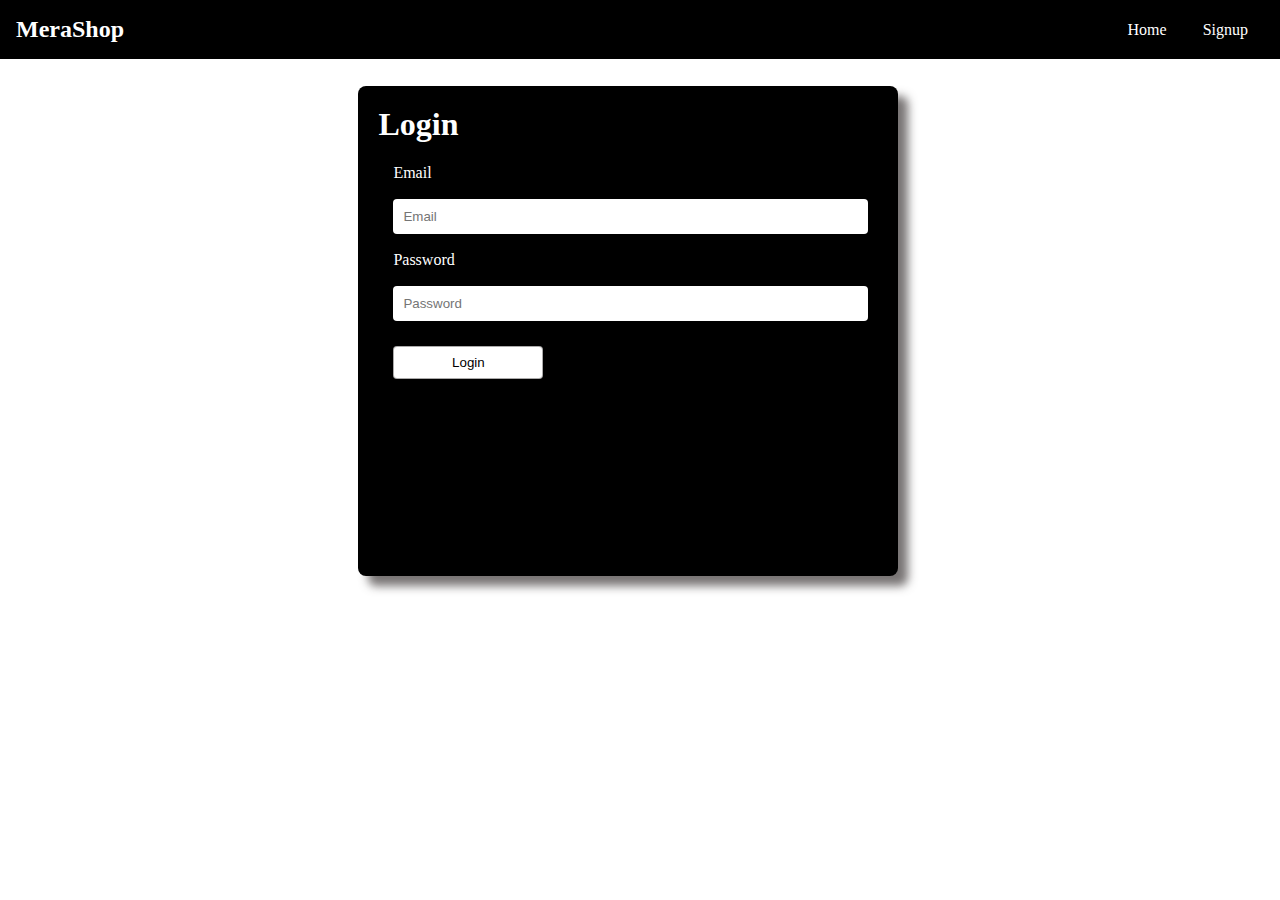
<file: login.html>
<!DOCTYPE html>
<html>
<head>
    <meta charset="UTF-8">
    <meta name="viewport" content="width=device-width, initial-scale=1.0">
    <title>login</title>
    <meta name="description" content="">
    <meta http-equiv="X-UA-compatible" content="IE=edge">
    <link rel="stylesheet" href="login.css">
    <link rel="icon" type="image/x-icon" href="/icon.png">

</head>
<body>
    <nav>
        <div class="brand">
            <a href="/">MeraShop</a>
        </div>
        <div class="nav-items">
            <a href="/">Home</a>
            <a href="/signup.html">Signup</a>
        </div>
    </nav>
    
    <form class="container">
    <h1>Login</h1>
    <label>Email</label>
    <input type="text" id="email" placeholder="Email">
    <label>Password</label>
    <input type="password" id="password" placeholder="Password">
    <button type="submit" id="login">Login</button>
    </form>
    <script src="./login.js"></script>
</body>
</html>
</file>
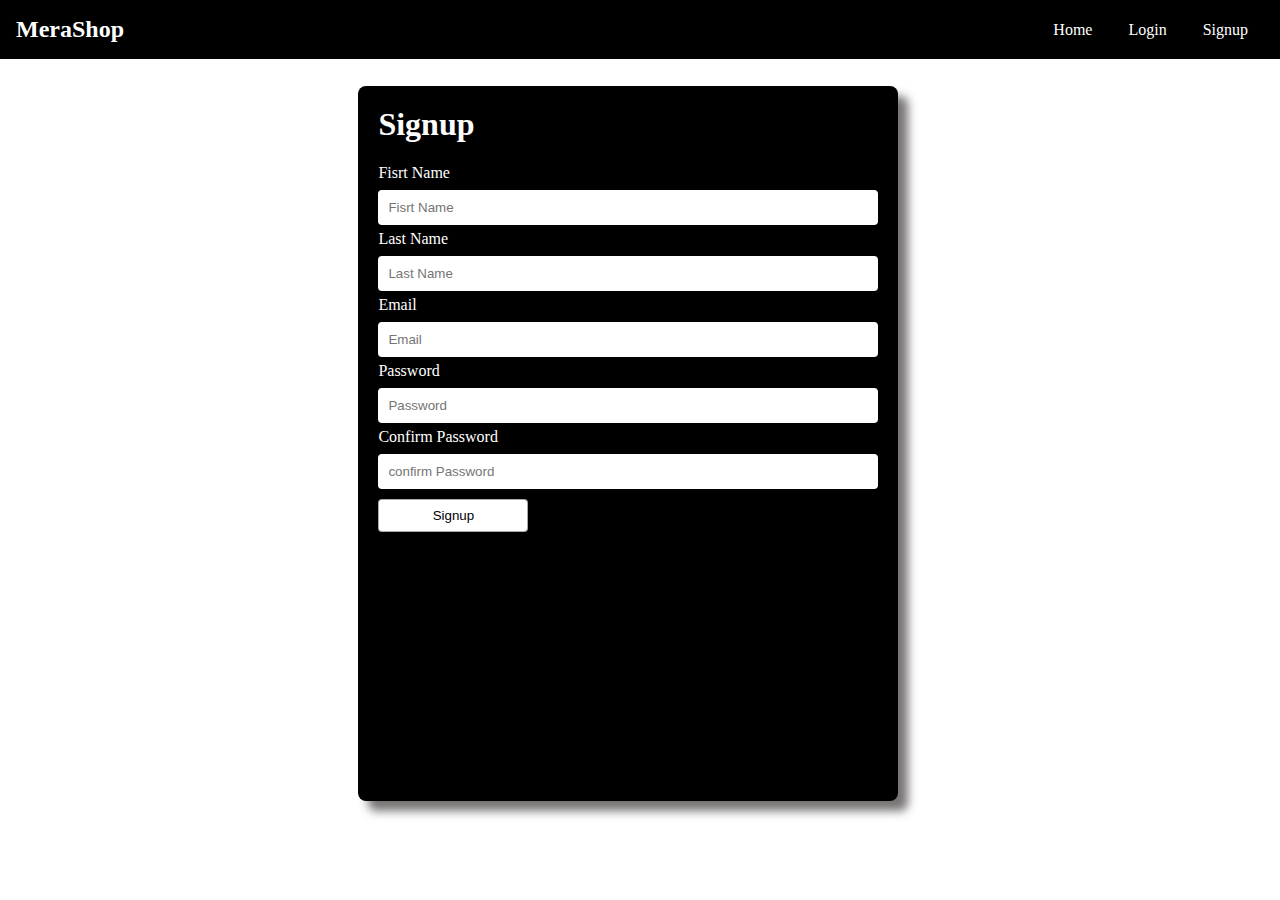
<file: signup.html>
<!DOCTYPE html>
<html>
    <head>
        <meta charset="utf-8">
        <meta http-equiv="x-UA-compatible" content="IE=edge" />
        <title>MeraShop</title>
        <meta name="description" content="" />
        <meta name="viewport" content="width=device-width, initial-scale=1" />
        <link rel="stylesheet" href="signup.css">
        <link rel="icon" type="image/x-icon" href="/icon.png">
    </head>
    <body>
        <nav>
            <div class="brand">
                <a href="/">MeraShop</a>
            </div>
            <div class="nav-items">
                <a href="/">Home</a>
                <a href="/login.html">Login</a>
                <a href="/signup.html">Signup</a>
            </div>
        </nav>



        <form class="container">
            <h1>Signup</h1>
          <label>Fisrt Name</label>
          <input type="text" id="fname" placeholder="Fisrt Name">
          <br/>
          <label>Last Name</label>
          <input type="text" id="lname" placeholder="Last Name">
          <br/>
          <label>Email</label>
          <input type="email" id="email" placeholder="Email">
          <br/>
          <label>Password</label>
          <input type="password" id="password" placeholder="Password">
          <br/>
          <label>Confirm Password</label>
          <input type="confirmpassword" id="confirmpassword" placeholder="confirm Password">
          <br/>
          <button id="signup">Signup</button>
          <p id="error"></p>
          <p id="success"></p>
        </form>
        <script src="./signup.js"></script>
    </body>
</html>
</file>
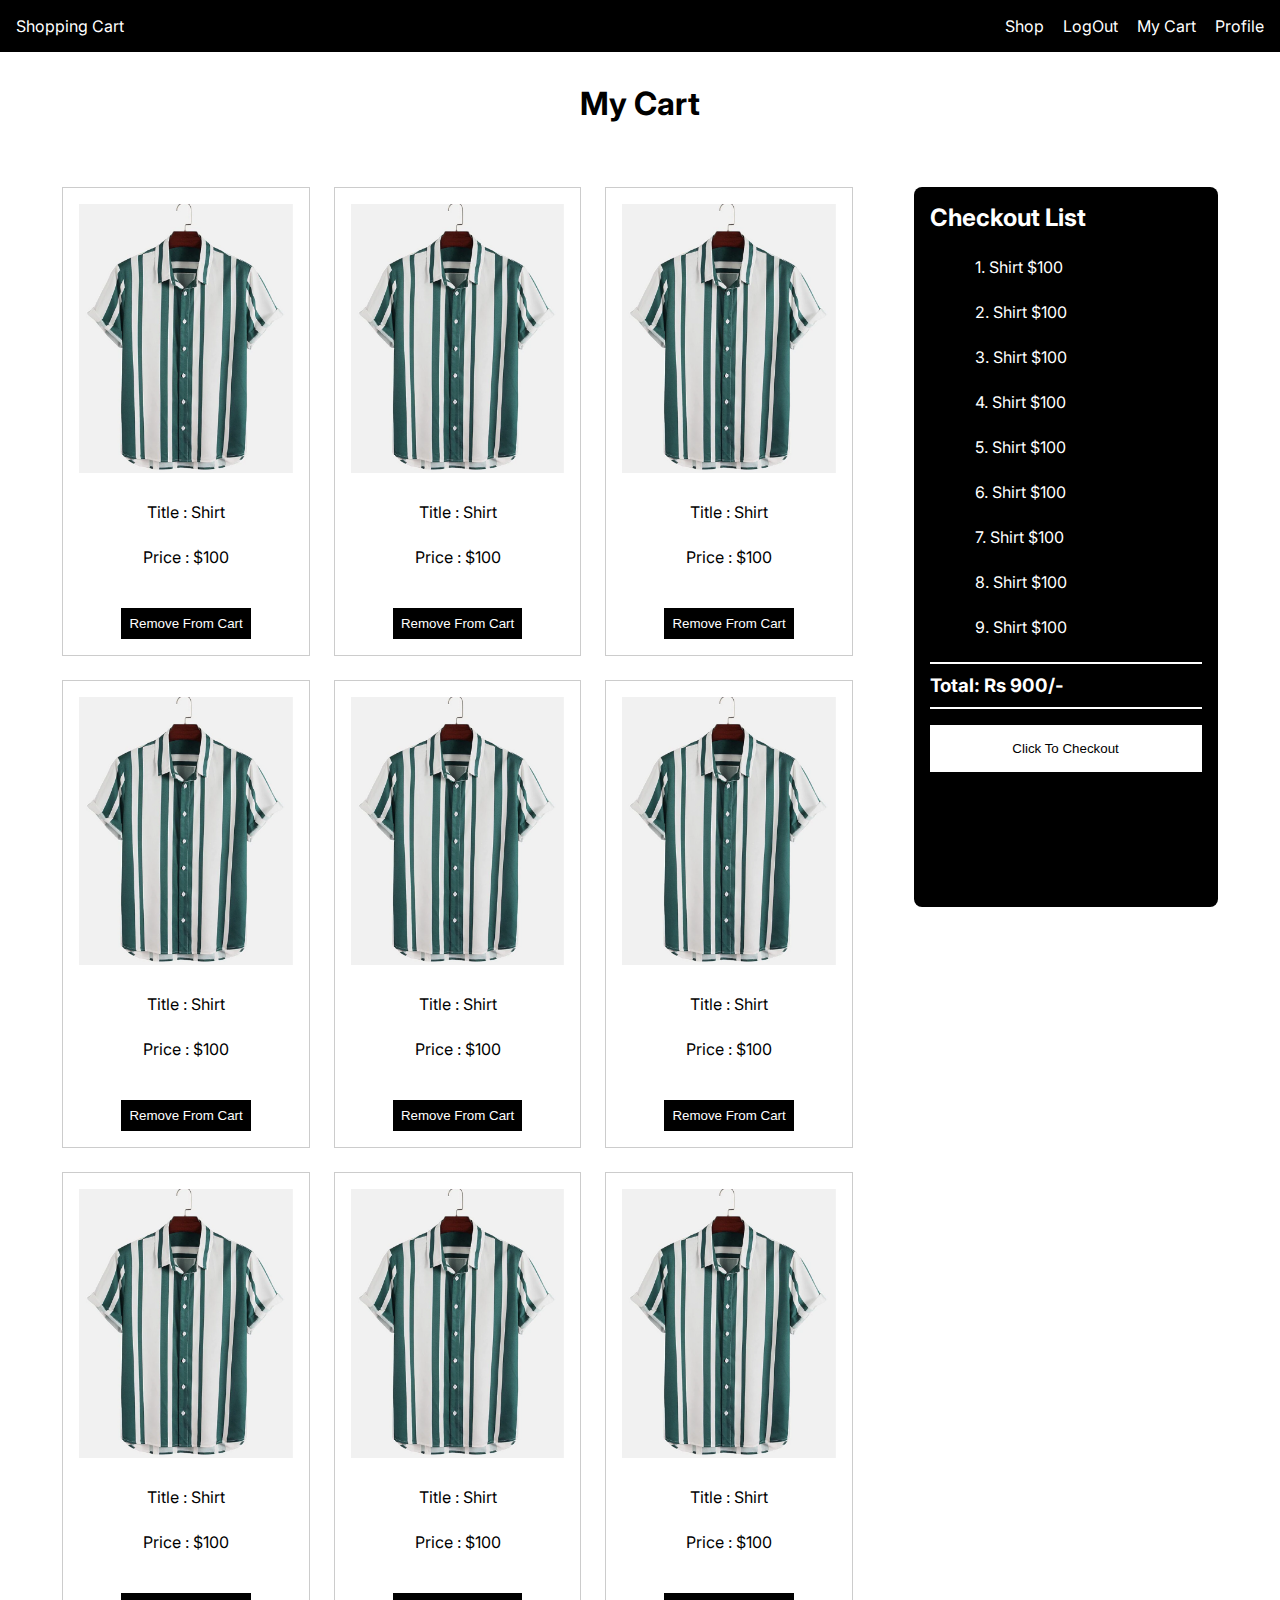
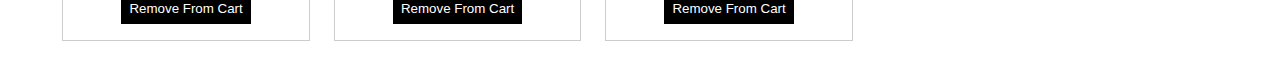
<file: cart/cart.html>
<!DOCTYPE html>
<html lang="en">
<head>
  <meta charset="UTF-8" />
  <meta name="viewport" content="width=device-width, initial-scale=1.0" />
  <title>My Cart</title>
  <link rel="stylesheet" href="cart.css" />
</head>
<body>
  <header>
    <nav class="navbar">
      <div class="brand">Shopping Cart</div>
      <div class="nav-links">
        <a href="/shop/shop.html">Shop</a>
        <a href="/login.html">LogOut</a>
        <a href="/">My Cart</a>
        <a href="/profile/profile.html">Profile</a>
      </div>
    </nav>
  </header>

  <h1 class="title">My Cart</h1>

  <main class="cart-container">
    <section class="cart-items" id="cart-items">
      <!-- JS will populate cart items here -->
    </section>

    <aside class="checkout-summary">
      <h2>Checkout List</h2>
      <div id="checkout-list"></div>
      <div class="total-line">
      <h3>Total: Rs <span id="total-price">0</span>/-</h3>
      </div>
      <button id="checkoutBtn">Click To Checkout</button>
    </aside>
  </main>

  <script src="cart.js"></script>
</body>
</html>
</file>
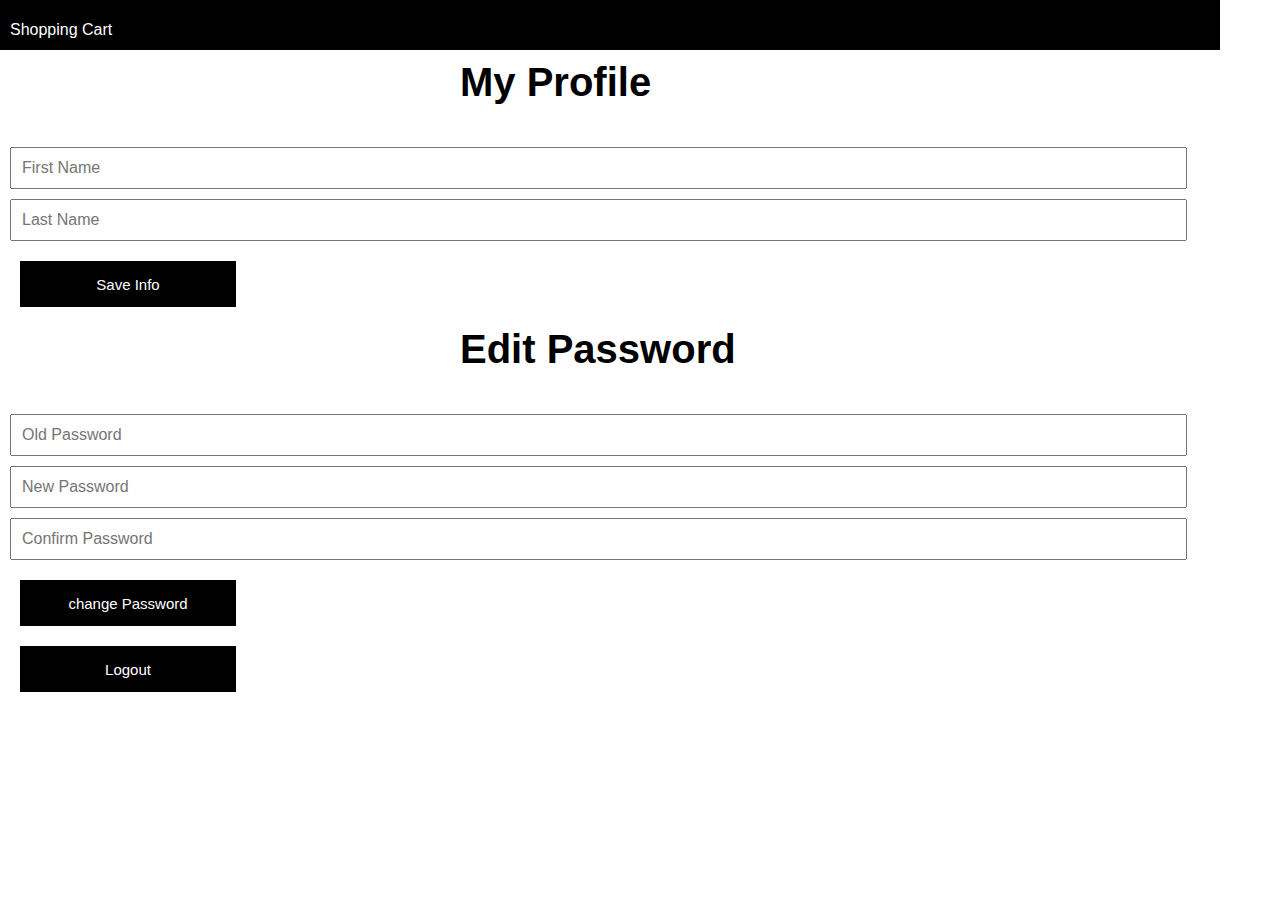
<file: profile/profile.html>
<!DOCTYPE html>
<html>
<head>
    <meta charset="UTF-8">
    <meta http-equiv="X-UA-Compatible" content="IE=edge"/>
    <meta name="viewport" content="width=device-width, initial-scale=1.0">
    <title>profile</title>
    <meta name="description" content=""/>
    <link rel="stylesheet" href="style.css"/>
    <link rel="icon" type="image/x-icon" href="/icon.png">
</head>
<body>
    <nav>
        <a href="/shop/shop.html" id="shop">Shopping Cart</a>
    </nav>
    <h2>My Profile</h2>
        <input type="text" id="firstName" placeholder="First Name">
    
        <input type="text" id="lastName" placeholder="Last Name">
        
        <button id="saveInfo">Save Info</button>

        <h2>Edit Password</h2>
        <input type="password" id="oldpassword" placeholder="Old Password">

        
        <input type="password" id="newPassword" placeholder="New Password">

        
        <input type="password" id="confirmPassword" placeholder="Confirm Password">

        <button id="changePassword">change Password</button>
        <button id="logout">Logout</button>

    <script src="profile.js"></script>
</body>
</html>
</file>
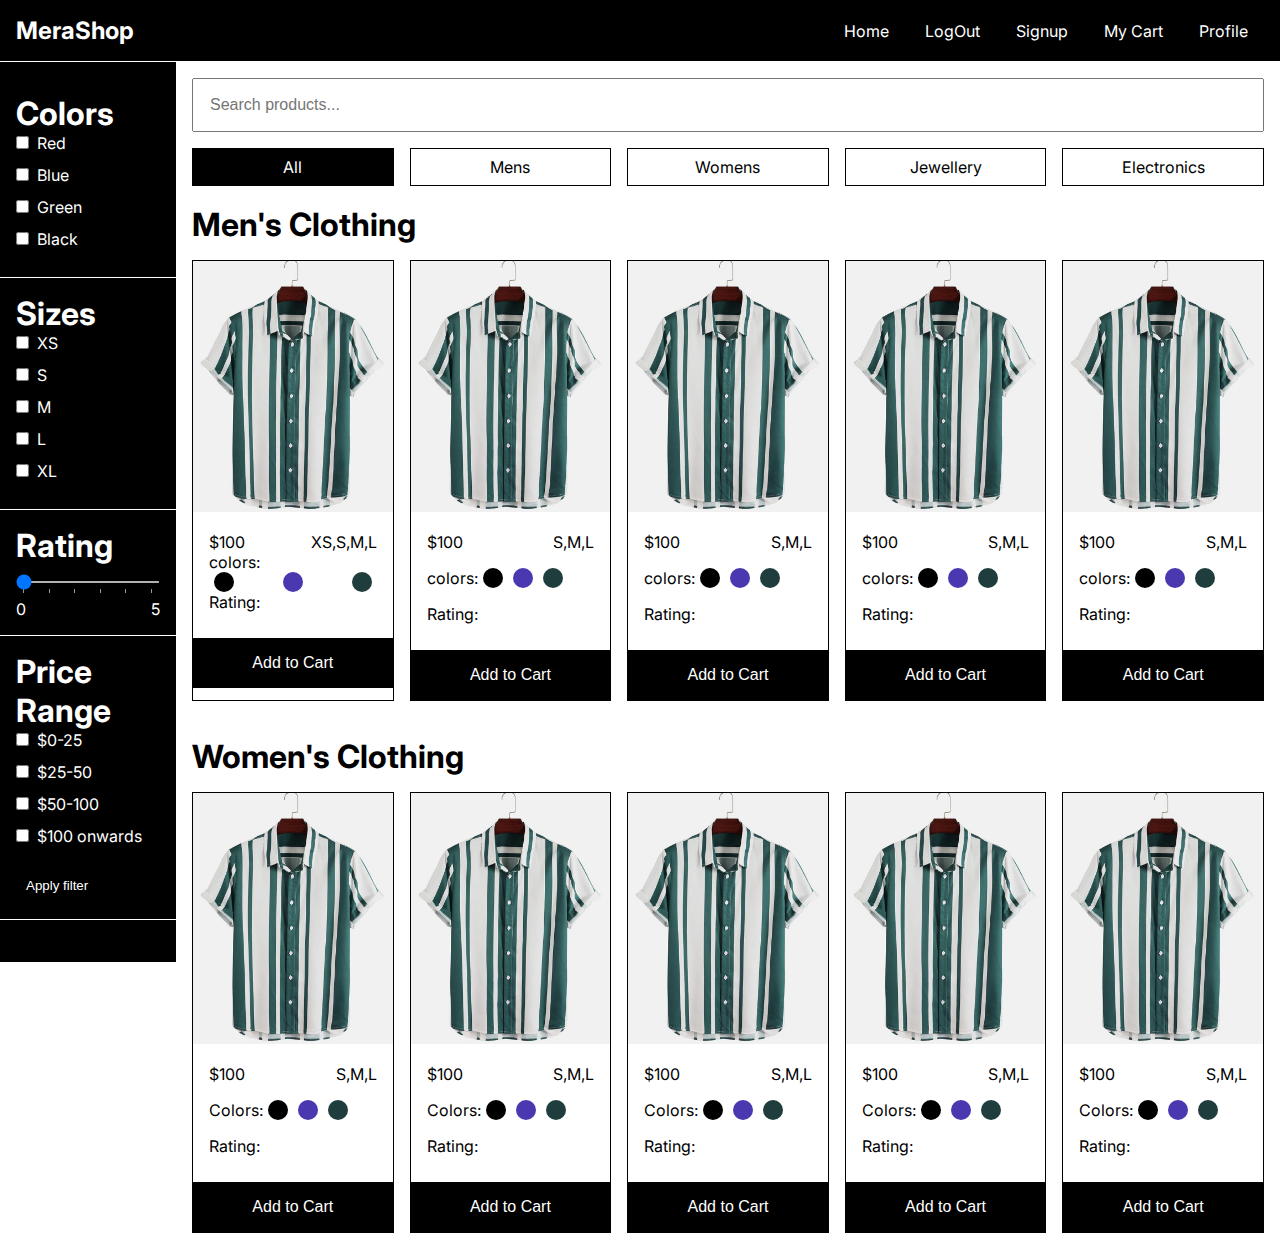
<file: shop/shop.html>
<!DOCTYPE html>
<html lang="en">
<head>
    <meta charset="utf-8">
    <meta http-equiv="X-UA-Compatible" content="IE=edge">
    <meta name="viewport" content="width=device-width, initial-scale=1.0">
    <title>MeraShop</title>
    <link rel="stylesheet" href="shop.css">
    <link rel="icon" type="image/x-icon" href="/icon.png">
</head>
<body>
    <nav>
        <div class="brand">
            <a href="/">MeraShop</a>
        </div>
        <div class="nav-items">
            <a href="/shop/shop.html">Home</a>
            <a href="/login.html">LogOut</a>
            <a href="/signup.html">Signup</a>
            <a href="/cart/cart.html">My Cart</a>
            <a href="/profile/profile.html">Profile</a>
        </div>
    </nav>


    <main>
        <aside>
          <section> 
            <h1>Colors</h1>
            <ul>
                <li>
                  <input id="red" type="checkbox" name="color" value="red">
                  <label for="red">Red</label>
                </li>
                <li>
                    <input id="blue" type="checkbox" name="Color" value="blue">
                    <label for="blue">Blue</label>
                </li>
                <li>
                    <input id="green" type="checkbox" name="Color" value="green">
                    <label for="green">Green</label>
                </li>
                <li>
                    <input id="black" type="checkbox" name="Color" value="black">
                    <label for="black">Black</label>
                </li>
            </ul>
          </section>
          <section>
            <h1>Sizes</h1>
            <ul>
                <li>
                    <input id="xs" type="checkbox" name="size" value="xs">
                    <label for="xs">XS</label>
                </li>

                <li>
                    <input id="s" type="checkbox" name="size" value="s">
                    <label for="s">S</label>
                </li>

                <li>
                    <input id="m" type="checkbox" name="size" value="m">
                    <label for="m">M</label>
                </li>

                <li>
                    <input id="l" type="checkbox" name="size" value="l">
                    <label for="l">L</label>
                </li>

                <li>
                    <input id="xl" type="checkbox" name="size" value="xl">
                    <label for="xl">XL</label>
                </li>
            </ul>
          </section>
          <section>
            <h1>Rating</h1>
            <input
               type="range"
               id="range"
               min="0"
               max="5"
               value="0"
               list="values">
               <datalist id="values">
                <option value="0" label="0"></option>
                <option value="1"></option>
                <option value="2"></option>
                <option value="3"></option>
                <option value="4"></option>
                <option value="5" label="5"></option>
               </datalist>
          </section>
          <section>
            <h1>Price Range</h1>
            <ul>
                <li>
                    <input id="0-25" type="checkbox" name="prange" value="0-25">
                    <label for="0-25">$0-25</label>

                </li>

                <li>
                    <input id="25-50" type="checkbox" name="prange" value="25-50">
                    <label for="25-50">$25-50</label>
                </li>

                <li>
                    <input id="50-100" type="checkbox" name="prange" value="50-100">
                    <label for="50-100">$50-100</label>
                </li>

                <li>
                    <input id="100" type="checkbox" name="prange" value="100">
                    <label for="100">$100 onwards</label>
                </li>

            </ul>
            <button type="button">Apply filter</button>
          </section>
        </aside>
        <main-content>
          <input type="text" id="searchInput" placeholder="Search products..." />
          <div id="products"></div>
          <div id="productContainer"></div>
            <div class="filters">
                <div class="filter active">All</div>
                <div class="filter">Mens</div>
                <div class="filter">Womens</div>
                <div class="filter">Jewellery</div>
                <div class="filter">Electronics</div>
            </div>
            <section>
                <h1>Men's Clothing</h1>
                <div class="items">
                    <div class="item">
                      <img src="tshirt.png" alt="Men's Black T-shirt">
                        <div class="info">
                            <div class="row">
                                <div class="price">$100</div>
                                <div class="sized">XS,S,M,L</div>
                            </div>
                            <div class="Colors">
                                colors:
                                <div class="row">
                                    <div class="circle" style="background-color: #000"></div>
                                    <div class="circle" style="background-color: #4938af"></div>
                                    <div class="circle" style="background-color: #203d3e"></div>
                                </div>
                            </div>
                            <div class="row">Rating:</div>
                        </div>
                        <button class="addBtn">Add to Cart</button>
                    </div>
                    <div class="item">
                      <img src="tshirt.png" alt="Men's Black T-shirt">
                        <div class="info">
                            <div class="row">
                                <div class="price">$100</div>
                                <div class="sized">S,M,L</div>
                            </div>
                            <div class="colors">
                                colors:
                                <div class="row">
                                    <div class="circle" style="background-color: #000"></div>
                                    <div class="circle" style="background-color: #4938af"></div>
                                    <div class="circle" style="background-color: #203d3e"></div>
                                </div>
                            </div>
                            <div class="row">Rating:</div>
                        </div>
                        <button class="addBtn">Add to Cart</button>
                    </div>
                    <div class="item">
                      <img src="tshirt.png" alt="Men's Black T-shirt">
                        <div class="info">
                            <div class="row">
                                <div class="price">$100</div>
                                <div class="sized">S,M,L</div>
                            </div>
                            <div class="colors">
                                colors:
                                <div class="row">
                                    <div class="circle" style="background-color: #000"></div>
                                    <div class="circle" style="background-color: #4938af"></div>
                                    <div class="circle" style="background-color: #203d3e"></div>
                                </div>
                            </div>
                            <div class="row">Rating:</div>
                        </div>
                        <button class="addBtn">Add to Cart</button>
                    </div>
                    <div class="item">
                      <img src="tshirt.png" alt="Men's Black T-shirt">
                        <div class="info">
                            <div class="row">
                                <div class="price">$100</div>
                                <div class="sized">S,M,L</div>
                            </div>
                            <div class="colors">
                                colors:
                                <div class="row">
                                    <div class="circle" style="background-color: #000"></div>
                                    <div class="circle" style="background-color: #4938af"></div>
                                    <div class="circle" style="background-color: #203d3e"></div>
                                </div>
                            </div>
                            <div class="row">Rating:</div>
                        </div>
                        <button class="addBtn">Add to Cart</button>
                    </div>
                    <div class="item">
                      <img src="tshirt.png" alt="Men's Black T-shirt">
                        <div class="info">
                            <div class="row">
                                <div class="price">$100</div>
                                <div class="sized">S,M,L</div>
                            </div>
                            <div class="colors">
                                colors:
                                <div class="row">
                                    <div class="circle" style="background-color: #000"></div>
                                    <div class="circle" style="background-color: #4938af"></div>
                                    <div class="circle" style="background-color: #203d3e"></div>
                                </div>
                            </div>
                            <div class="row">Rating:</div>
                        </div>
                        <button class="addBtn">Add to Cart</button>
                    </div>
                </div>
            </section>
            
            <section>
                <h1>Women's Clothing</h1>
                <div class="items">
                  <div class="item">
                    <img src="tshirt.png" alt="Men's Black T-shirt">
                    <div class="info">
                      <div class="row">
                        <div class="price">$100</div>
                        <div class="sized">S,M,L</div>
                      </div>
                      <div class="colors">
                        Colors:
                        <div class="row">
                          <div class="circle" style="background-color: #000"></div>
                          <div class="circle" style="background-color: #4938af"></div>
                          <div class="circle" style="background-color: #203d3e"></div>
                        </div>
                      </div>
                      <div class="row">Rating:</div>
                    </div>
                    <button class="addBtn">Add to Cart</button>
                  </div>
                  <div class="item">
                    <img src="tshirt.png" alt="Men's Black T-shirt">
                    <div class="info">
                      <div class="row">
                        <div class="price">$100</div>
                        <div class="sized">S,M,L</div>
                      </div>
                      <div class="colors">
                        Colors:
                        <div class="row">
                          <div class="circle" style="background-color: #000"></div>
                          <div class="circle" style="background-color: #4938af"></div>
                          <div class="circle" style="background-color: #203d3e"></div>
                        </div>
                      </div>
                      <div class="row">Rating:</div>
                    </div>
                    <button class="addBtn">Add to Cart</button>
                  </div>
                  <div class="item">
                    <img src="tshirt.png" alt="Men's Black T-shirt">
                    <div class="info">
                      <div class="row">
                        <div class="price">$100</div>
                        <div class="sized">S,M,L</div>
                      </div>
                      <div class="colors">
                        Colors:
                        <div class="row">
                          <div class="circle" style="background-color: #000"></div>
                          <div class="circle" style="background-color: #4938af"></div>
                          <div class="circle" style="background-color: #203d3e"></div>
                        </div>
                      </div>
                      <div class="row">Rating:</div>
                    </div>
                    <button class="addBtn">Add to Cart</button>
                  </div>
                  <div class="item">
                    <img src="tshirt.png" alt="Men's Black T-shirt">
                    <div class="info">
                      <div class="row">
                        <div class="price">$100</div>
                        <div class="sized">S,M,L</div>
                      </div>
                      <div class="colors">
                        Colors:
                        <div class="row">
                          <div class="circle" style="background-color: #000"></div>
                          <div class="circle" style="background-color: #4938af"></div>
                          <div class="circle" style="background-color: #203d3e"></div>
                        </div>
                      </div>
                      <div class="row">Rating:</div>
                    </div>
                    <button class="addBtn">Add to Cart</button>
                  </div>
                  <div class="item">
                    <img src="tshirt.png" alt="Men's Black T-shirt">
                    <div class="info">
                      <div class="row">
                        <div class="price">$100</div>
                        <div class="sized">S,M,L</div>
                      </div>
                      <div class="colors">
                        Colors:
                        <div class="row">
                          <div class="circle" style="background-color: #000"></div>
                          <div class="circle" style="background-color: #4938af"></div>
                          <div class="circle" style="background-color: #203d3e"></div>
                        </div>
                      </div>
                      <div class="row">Rating:</div>
                    </div>
                    <button class="addBtn">Add to Cart</button>
                  </div>
                </div>
            </section>
        </main-content>
    </main>
    <script src="shop.js" defer></script>
</body>
</html>
</file>
<file: login.css>
@import url("https://fonts.googleapis.com/css2?family=Inter:wght@100;200;300;400;500;600;700;800;900&display=swap");
body{
background-color: white;
margin: 0;
}

nav{
    display: flex;
    justify-content: space-between;
    align-items: center;
    position: sticky;
    z-index:100;
    top: 0;
    background-color: black;
    border-bottom: 1px solid white;
    padding: 1rem;
    font-size: 1rem;
}

.brand{
    font-size: 1.5rem;
    font-weight: bold;
}

.nav-items a{
    margin: 0 1rem;
    color: white;
    text-decoration: none;
}

.brand>a{
    color: white;
    text-decoration: none;
}

.container{
    height: 50vh;
    align-items: center;
    justify-content: center;
    background-color: rgb(0, 0, 0);
    color: white;
    margin-top: 2%;
    margin-left: 28%;
    margin-bottom:1%;
    padding: 20px;
    border-radius: 8px;
    box-shadow: 10px 10px 10px rgba(71, 65, 65, 0.733);
    width: 500px;
}
 
h1{
    margin-top: 0;
}

label{
    display: block;
    margin-left: 3%;
    margin-bottom: 2px;
    margin-top: 2px; 
}

input{
    width: 95%;
    padding: 8px;
    margin: 3%;
    box-sizing: border-box;
    border: 2px solid rgba(255, 255, 255, 0.877);
    border-radius: 4px;
}

button{
    padding: 8px;
    background-color: white;
    color:black;
    border: 1px solid rgba(51, 49, 49, 0.411);
    border-radius: 4px;
    cursor: pointer;
    width: 30%;
    margin-top: 10px;
    margin-left: 3%;
}

button:hover{
    background-color: rgba(255, 255, 255, 0.637);
}
</file>
<file: signup.css>
@import url("https://fonts.googleapis.com/css2?family=Inter:wght@100;200;300;400;500;600;700;800;900&display=swap");
body{
    background-color: white;
    margin: 0;
}

nav{
    display: flex;
    justify-content: space-between;
    align-items: center;
    position: sticky;
    z-index:100;
    top: 0;
    background-color: black;
    border-bottom: 1px solid white;
    padding: 1rem;
    font-size: 1rem;
}

.brand{
    font-size: 1.5rem;
    font-weight: bold;
}

.nav-items a{
    margin: 0 1rem;
    color: white;
    text-decoration: none;
}

.brand>a{
    color: white;
    text-decoration: none;
}

.container{
    height: 75vh;
    align-items: center;
    justify-content: center;
    background-color: rgb(0, 0, 0);
    color: white;
    margin-top: 2%;
    margin-left: 28%;
    margin-bottom:1%;
    padding: 20px;
    border-radius: 8px;
    box-shadow: 10px 10px 10px rgba(71, 65, 65, 0.733);
    width: 500px;
}
 
h1{
    margin-top: 0;
}

label{
    display: block;
    margin-bottom: 8px;
    margin-top: 5px; 
}

input{
    width: 100%;
    padding: 8px;
    box-sizing: border-box;
    border: 2px solid rgba(255, 255, 255, 0.877);
    border-radius: 4px;
}

button{
    padding: 8px;
    background-color: white;
    color:black;
    border: 1px solid rgba(51, 49, 49, 0.411);
    border-radius: 4px;
    cursor: pointer;
    width: 30%;
    margin-top: 10px;
}

button:hover{
    background-color: rgba(255, 255, 255, 0.637);
}
</file>
<file: cart/cart.css>
@import url("https://fonts.googleapis.com/css2?family=Inter:wght@100;200;300;400;500;600;700;800;900&display=swap");

* {
    margin: 0;
    padding: 0;
    box-sizing: border-box;
  }
  
  body {
    font-family: 'Inter', sans-serif;
    background-color: #fff;
    color: #000;
  }
  
  .navbar {
    background-color: #000;
    color: #fff;
    padding: 1rem;
    display: flex;
    justify-content: space-between;
    align-items: center;
  }
  
  .nav-links a {
    color: #fff;
    margin-left: 15px;
    text-decoration: none;
  }
  
  .title {
    text-align: center;
    margin: 2rem 0;
  }
  
  .cart-container {
    display: flex;
    justify-content: space-around;
    flex-wrap: wrap;
    padding: 2rem;
  }
  
  .cart-items {
    display: grid;
    grid-template-columns: repeat(auto-fill, minmax(200px, 1fr));
    gap: 1.5rem;
    width: 65%;
  }
  
  .cart-card {
    border: 1px solid #ccc;
    padding: 1rem;
    text-align: center;
  }
  
  .cart-card img {
    width: 100%;
    height: auto;
  }
  
  .cart-card button {
    margin-top: 1rem;
    padding: 0.5rem;
    background-color: #000;
    color: #fff;
    border: none;
    cursor: pointer;
  }
  
  .checkout-summary {
    width: 25%;
    height: 80vh;
    background-color: #000;
    color: #fff;
    padding: 1rem;
    border-radius: 8px;
  }
  #checkout-list{
    margin: 20px;
    gap: 20px;
  }
  p{
    margin: 25px;
  }
  #total-price {
    font-weight: bold;
  }
  .total-line {
    border-top: 2px solid #fff;
    border-bottom: 2px solid #fff;
    padding: 10px 0;
    margin-top: 10px;
  }
    
  
  #checkoutBtn {
    width: 100%;
    padding: 1rem;
    background-color: #fff;
    color: #000;
    border: none;
    margin-top: 1rem;
    cursor: pointer;
  }
  #checkoutBtn:hover{
    background-color: #333;
  }
</file>
<file: profile/style.css>
@import url("https://fonts.googleapis.com/css2?family=Inter:wght@100;200;300;400;500;600;700;800;900&display=swap");

body{
    font-family: Arial, sans-serif;
    margin: 0%;
}

nav{
    width: 1220px;
    height: 70px;
    background-color: black;
}

h2{
    margin: 0%;
    width:314px;
    height: 77px;
    font-size: 40px;
    margin-top: 10px;
    font-weight: 700;
    letter-spacing: 0%;
    margin-left: 460px;
}

input{
    display: block;
    width: 1153px;
    margin: 10px;
    padding: 10px;
    font-size: 16px;
}

a{
    Width:164px;
    Height: 40px;
    display: flex;
    text-decoration: none;
    color: white;
    align-items: center;
    padding: 10px;
    line-height: 50px;
    padding-left: 10px;
}
nav{
    height: 50px;
    background-color: black;
}

button{
    display: block;
    background: black;
    width: 216px;
    height: 46px;
    font-weight: 400;
    font-size: 15px;
    margin: 20px;
    color: white;
    border: none;
    cursor: pointer;
}

button:hover{
    background-color: rgb(34, 33, 33);
}
</file>
<file: shop/shop.css>
@import url("https://fonts.googleapis.com/css2?family=Inter:wght@100;200;300;400;500;600;700;800;900&display=swap");

*{
    padding: 0;
    margin: 0;
    box-sizing: border-box;
}

body{
    font-family: "Inter",sans-serif;
    overflow-x:  hidden;
}

a{
    color: white;
    text-decoration: none;
}

ul{
    list-style: none;
}

input[type="range"]{
     width:100%;
     height:2px;
     margin:1rem auto;
}

datalist{
    display: flex;
    justify-content: space-between;
    color: white;
    width: 100%;
}

nav{
    display: flex;
    justify-content: space-between;
    align-items: center;
    color: white;
    position: sticky;
    z-index:100;
    top: 0;

    background-color: black;
    border-bottom: 1px solid white;
    padding: 1rem;
    font-size: 1rem;
}

nav .brand{
    font-size: 1.5rem;
    font-weight: bold;
}

nav .nav-items a{
    margin: 0 1rem;
}

main{
    display: flex;
    height: 100vh;
}

main aside{
    flex: 0.2;
    background-color: black;
    color: white;
    height: 100vh;
    position: fixed;
    padding-top: 1rem;
    width:11rem;
}

main main-content{
    display: block;
    width: 100%;
    margin-left: 11rem;
}

aside section{
    padding: 1rem;
    border-bottom: 1px solid white;
}

aside section title{
    display: block;
    font-size: 1.5rem;
    margin-bottom: 1rem;
}

aside section li{
    margin-bottom: 0.75rem;
}

aside section label{
    cursor: pointer;
    margin-left: 0.25rem;
}

main-content{
    padding: 1rem;
    position: relative;
}

main-content input{
    padding: 1rem;
    width: 100%;
    position: relative;
    font-size: 1rem;
}

main-content .filters{
    display: flex;
    margin-top: 1rem;
    gap: 1rem;
}

main-content .filter{
    flex: 1;
    text-align: center;
    padding: 0.5rem 1rem;
    border: 1px solid black;
    cursor: pointer;
}

main-content .active {
    background-color: black;
    color: white;
  }
  
  main-content section {
    margin-top: 1.2rem;
  }
  
  main-content section title {
    display: block;
    font-size: 1.5rem;
  }
  
  main-content .items {
    display: flex;
    width: auto;
    overflow-x: scroll;
    padding: 1rem 0;
    gap: 1rem;
  }
  
  main-content .items .item {
    border: 1px solid black;
    width: 30%;
  }
  
  main-content .items .item img {
    max-width: 100%;
  }
  
  main-content .items .item .row {
    display: flex;
    justify-content: space-between;
  }
  
  main-content .items .item .info {
    padding: 1rem;
  }
  
  main-content .items .item button {
    width: 100%;
    border-radius: 0;
    border: none;
    padding: 1rem;
    font-size: 1rem;
    color: white;
    background-color: black;
    cursor: pointer;
  }
  
  main-content .items .item .colors {
    display: flex;
    margin: 1rem 0;
  }
  
  main-content .items .item .circle {
    width: 20px;
    height: 20px;
    border-radius: 100%;
    margin: 0 5px;
  }

  .products-container {
    display: grid;
    grid-template-columns: repeat(3, 1fr);
    gap: 1rem;
    padding: 20px;
  }
  
  .product-card {
    border: 1px solid #ccc;
    padding: 1rem;
    text-align: center;
    border-radius: 5px;
    background-color: #f9f9f9;
  }
  
  .product-card img {
    max-width: 100px;
    height: auto;
  }
  
  button {
    background-color: black;
    color: white;
    border: none;
    padding: 10px;
    margin-top: 10px;
    cursor: pointer;
  }
button>.add-Btn:hover{
   background-color: #333;
}
</file>
